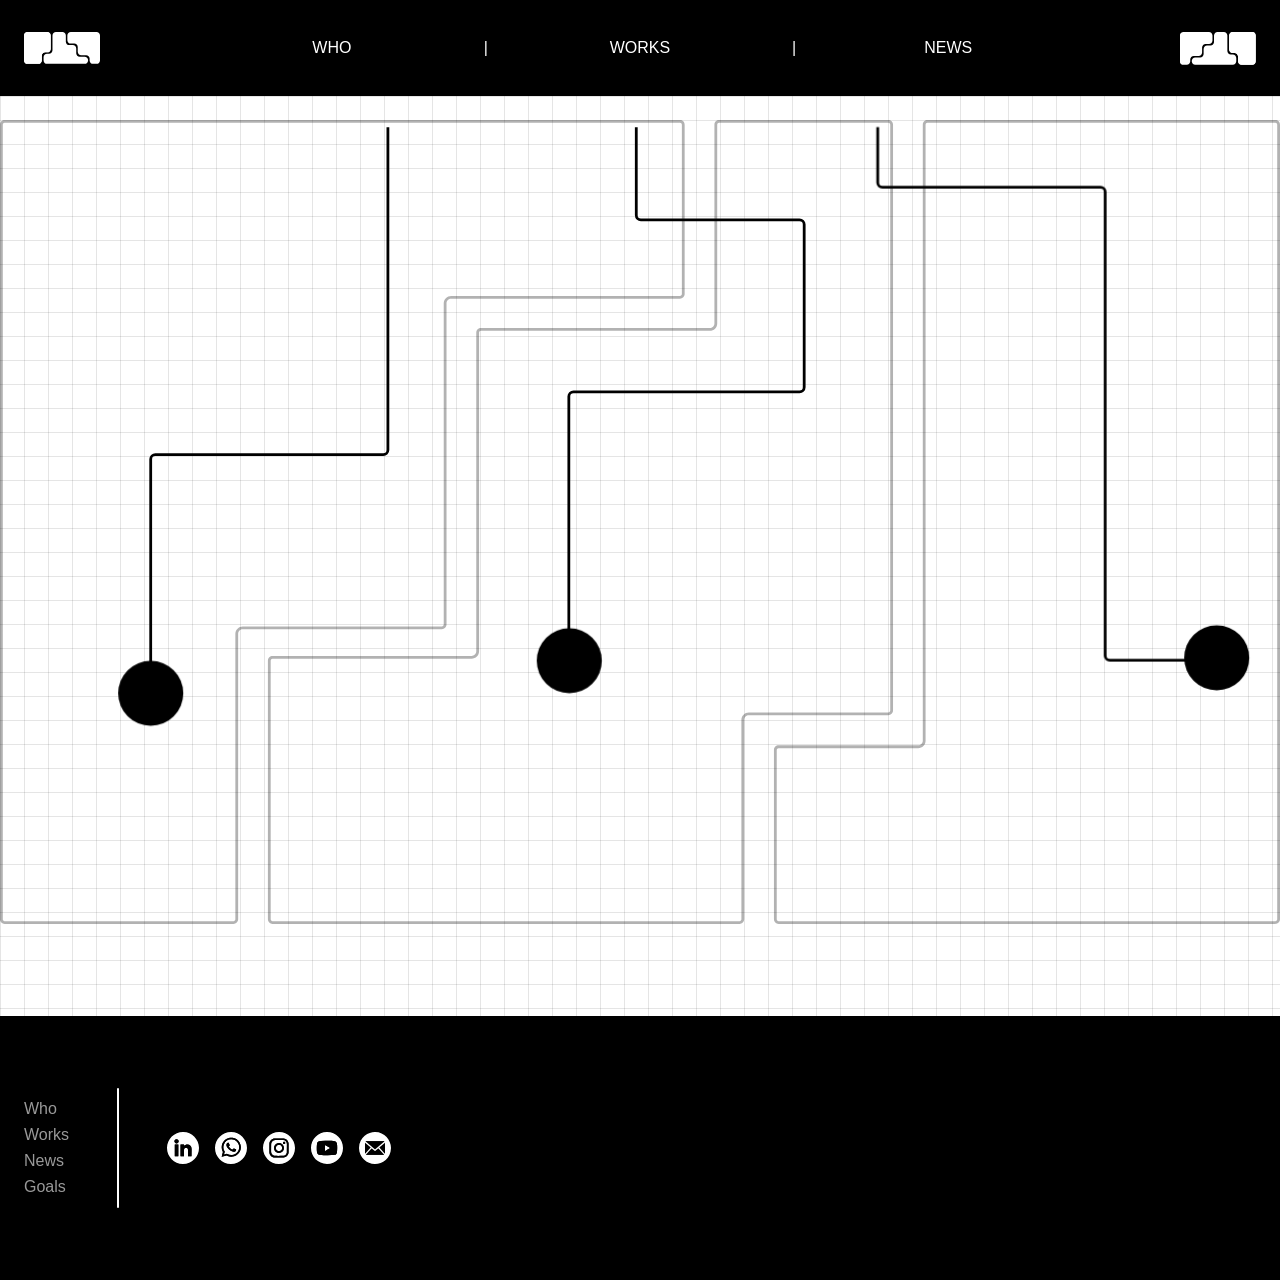
<file: index.html>
<!doctype html>
<html lang="en">
  <head>
    <meta charset="UTF-8" />
    <meta name="viewport" content="width=device-width, initial-scale=1.0" />
    <title>Manuel-Gullotta</title>
    <link
      rel="icon"
      type="image/png"
      sizes="32x32"
      href="assets/img/Favicon-M-32.png"
    />

    <link
      rel="apple-touch-icon"
      sizes="180x180"
      href="assets/img/Favicon-M-180.png"
    />
    <link rel="stylesheet" href="css/style.css" />
  </head>
  <body>
    <header class="site-header">
      <div class="logo logo-left">
        <a href="index.html" aria-label="Torna alla Home">
          <img class="logo-icon" src="assets/img/puzle_icon.svg" alt="" />
        </a>
      </div>

      <nav class="desktop-nav">
        <ul>
          <li><a href="who.html">WHO</a></li>
          <li class="separator" aria-hidden="true">|</li>
          <li><a href="works.html">WORKS</a></li>
          <li class="separator" aria-hidden="true">|</li>
          <li><a href="news.html">NEWS</a></li>
        </ul>
      </nav>
      <div class="mobile-hamburger" id="hamburger-btn" aria-label="Apri Menu">
        <span class="burger-line"></span>
        <span class="burger-line"></span>
        <span class="burger-line"></span>
      </div>

      <nav class="mobile-dropdown" id="mobile-menu">
        <div class="dropdown-separator"></div>
        <ul>
          <li><a href="who.html">Who</a></li>
          <li><a href="works.html">Works</a></li>
          <li><a href="news.html">News</a></li>
          <li><a href="goals.html">Goals</a></li>
        </ul>
      </nav>

      <div class="logo logo-right" aria-hidden="true">
        <img class="logo-icon" src="assets/img/puzle_icon.svg" alt="" />
      </div>
    </header>
    <main class="hero-puzzle">
      <div class="column-left">
        <img src="assets/img/block-left.svg" alt="" />
        <svg
          width="1376"
          height="896"
          viewBox="0 0 1376 896"
          fill="none"
          xmlns="http://www.w3.org/2000/svg"
        >
          <a href="who.html">
            <path
              d="M417 0V347C417 349.761 414.761 352 412 352H167C164.239 352 162 354.239 162 357V608.5"
              stroke="black"
              stroke-width="3"
            />
            <path
              stroke="transparent"
              stroke-width="30"
              d="M417 0V347C417 349.761 414.761 352 412 352H167C164.239 352 162 354.239 162 357V608.5"
            />
            <circle cx="162" cy="608.5" r="35" fill="black" />
          </a>
        </svg>
      </div>

      <div class="column-center">
        <img src="assets/img/block-center.svg" alt="" />
        <svg
          width="1376"
          height="896"
          viewBox="0 0 1376 896"
          fill="none"
          xmlns="http://www.w3.org/2000/svg"
        >
          <a href="works.html">
            <circle cx="612" cy="573.5" r="35" fill="black" />
            <path
              d="M684 0V94.5C684 97.2614 686.239 99.5 689 99.5H859.5C862.261 99.5 864.5 101.739 864.5 104.5V279.5C864.5 282.261 862.261 284.5 859.5 284.5H616.5C613.739 284.5 611.5 286.739 611.5 289.5V579"
              stroke="black"
              stroke-width="3"
            />
            <path
              d="M684 0V94.5C684 97.2614 686.239 99.5 689 99.5H859.5C862.261 99.5 864.5 101.739 864.5 104.5V279.5C864.5 282.261 862.261 284.5 859.5 284.5H616.5C613.739 284.5 611.5 286.739 611.5 289.5V579"
              stroke="trasparent"
              stroke-width="30"
            />
          </a>
        </svg>
      </div>

      <div class="column-right">
        <img src="assets/img/block-right.svg" alt="" />
        <svg
          width="1376"
          height="894"
          viewBox="0 0 1376 894"
          fill="none"
          xmlns="http://www.w3.org/2000/svg"
        >
          <a href="news.html">
            <circle cx="1308" cy="570.5" r="35" fill="black" />
            <path
              d="M943.5 0V59.5C943.5 62.2614 945.739 64.5 948.5 64.5H1183C1185.76 64.5 1188 66.7386 1188 69.5V568C1188 570.761 1190.24 573 1193 573H1308"
              stroke="black"
              stroke-width="3"
            />
            <path
              d="M943.5 0V59.5C943.5 62.2614 945.739 64.5 948.5 64.5H1183C1185.76 64.5 1188 66.7386 1188 69.5V568C1188 570.761 1190.24 573 1193 573H1308"
              stroke="trasparent"
              stroke-width="30"
            />
          </a>
        </svg>
      </div>
    </main>

    <footer class="site-footer">
      <div class="footer-container">
        <div class="footer-left">
          <nav class="footer-nav">
            <ul>
              <li><a href="who.html">Who</a></li>
              <li><a href="works.html">Works</a></li>
              <li><a href="news.html">News</a></li>
              <li><a href="goals.html">Goals</a></li>
            </ul>
          </nav>
        </div>

        <div class="footer-separator"></div>

        <div class="footer-right">
          <a
            href="https://www.linkedin.com/in/manuel-gullotta"
            target="_blank"
            aria-label="LinkedIn"
            ><img src="assets/img/linkedin.svg" alt="LinkedIn"
          /></a>
          <a
            href="https://wa.me/393387482218"
            target="_blank"
            aria-label="WhatsApp"
            ><img src="assets/img/whatsapp.svg" alt="WhatsApp"
          /></a>
          <a
            href="https://www.instagram.com/unmael_archive_g/"
            target="_blank"
            aria-label="Instagram"
            ><img src="assets/img/instagram.svg" alt="Instagram"
          /></a>
          <a
            href="https://youtube.com/@manuel_design?si=jnslc5ZOe_0jGnAt"
            target="_blank"
            aria-label="YouTube"
            ><img src="assets/img/youtube.svg" alt="YouTube"
          /></a>
          <a href="mailto:manuel.gullotta.mg@gmail.com" aria-label="Email"
            ><img src="assets/img/email.svg" alt="Email"
          /></a>
        </div>
      </div>
    </footer>
    <script>
      const hamburgerBtn = document.getElementById("hamburger-btn");
      const mobileMenu = document.getElementById("mobile-menu");

      hamburgerBtn.addEventListener("click", () => {
        hamburgerBtn.classList.toggle("is-active");
        mobileMenu.classList.toggle("is-open");
      });
    </script>
  </body>
</html>
</file>
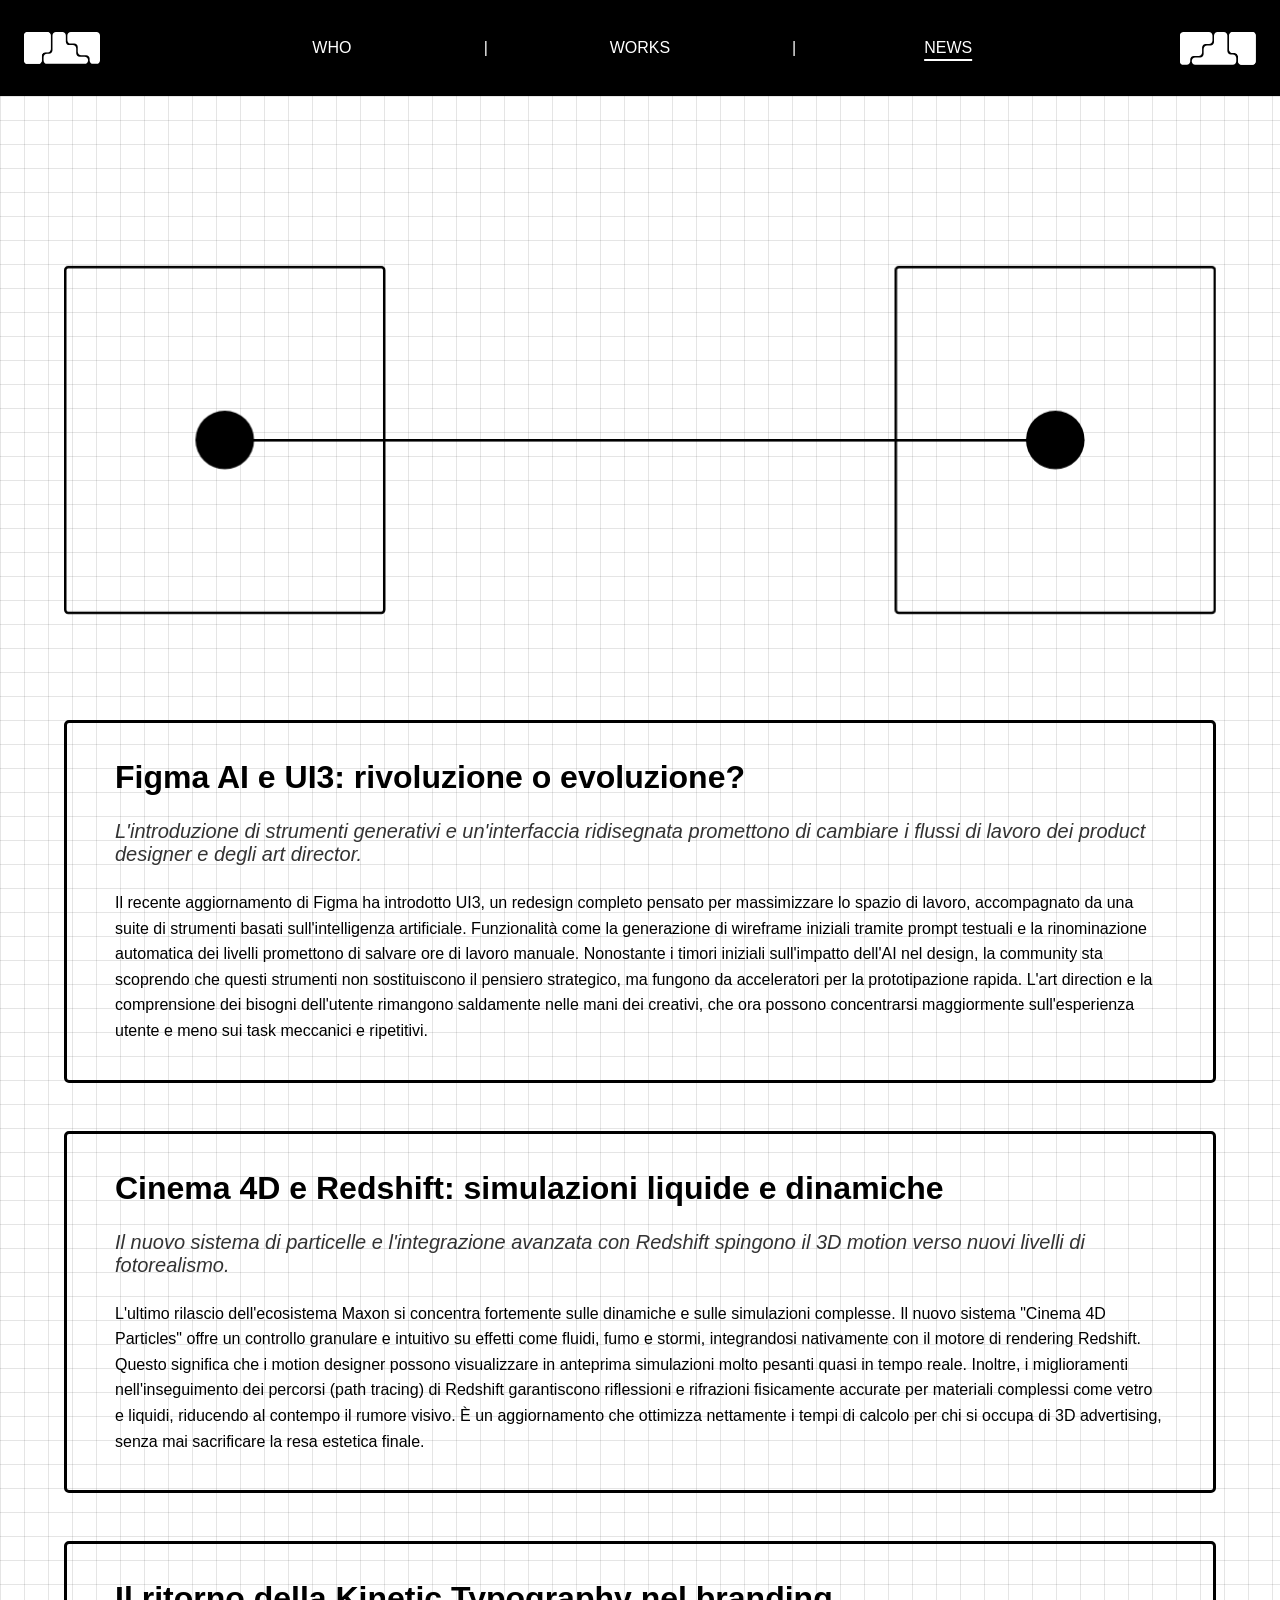
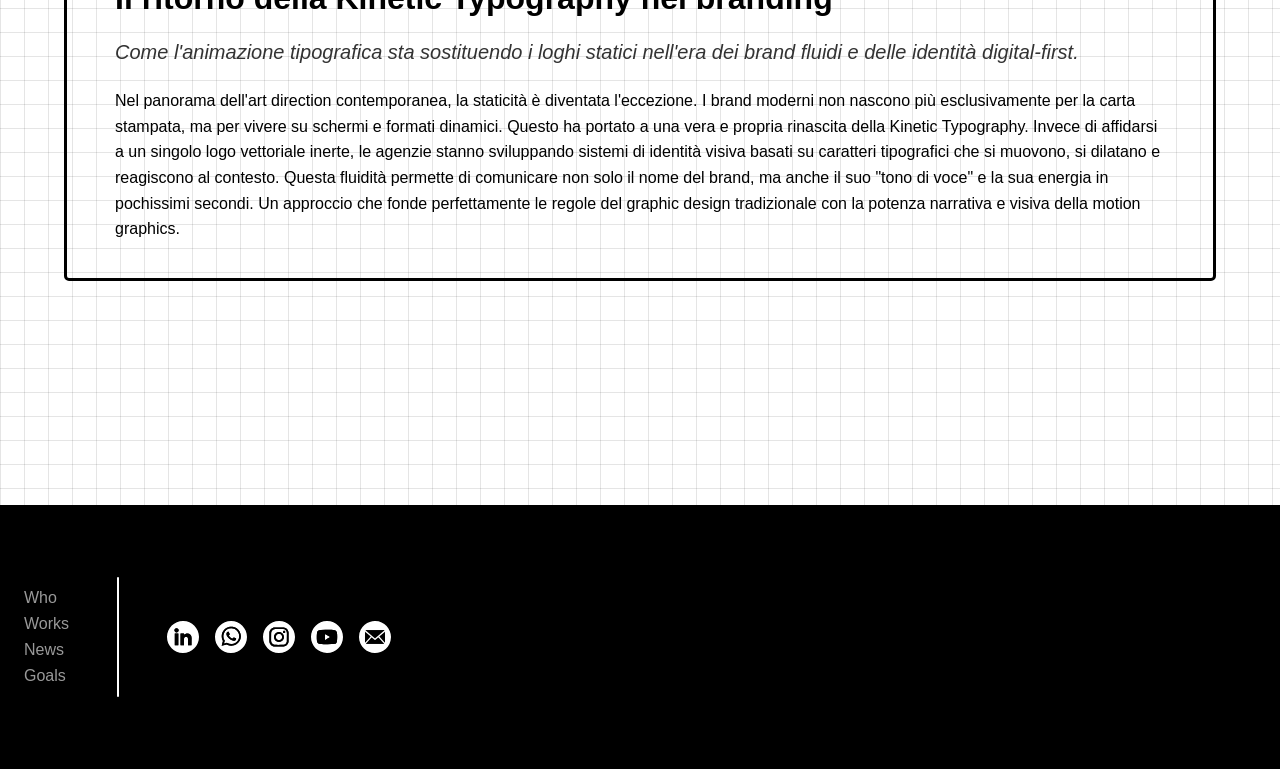
<file: news.html>
<!doctype html>
<html lang="en">
  <head>
    <meta charset="UTF-8" />
    <meta name="viewport" content="width=device-width, initial-scale=1.0" />
    <title>News - Manuel Gullotta</title>
    <link
      rel="icon"
      type="image/png"
      sizes="32x32"
      href="assets/img/Favicon-M-32.png"
    />

    <link
      rel="apple-touch-icon"
      sizes="180x180"
      href="assets/img/Favicon-M-180.png"
    />
    <link rel="stylesheet" href="css/style.css" />
  </head>
  <body>
    <header class="site-header">
      <div class="logo logo-left">
        <a href="index.html" aria-label="Torna alla Home">
          <img class="logo-icon" src="assets/img/puzle_icon.svg" alt="" />
        </a>
      </div>

      <nav class="desktop-nav">
        <ul>
          <li><a href="who.html">WHO</a></li>
          <li class="separator" aria-hidden="true">|</li>
          <li><a href="works.html">WORKS</a></li>
          <li class="separator" aria-hidden="true">|</li>
          <li><a href="news.html" class="active">NEWS</a></li>
        </ul>
      </nav>
      <div class="mobile-hamburger" id="hamburger-btn" aria-label="Apri Menu">
        <span class="burger-line"></span>
        <span class="burger-line"></span>
        <span class="burger-line"></span>
      </div>

      <nav class="mobile-dropdown" id="mobile-menu">
        <div class="dropdown-separator"></div>
        <ul>
          <li><a href="who.html">Who</a></li>
          <li><a href="works.html">Works</a></li>
          <li><a href="news.html">News</a></li>
          <li><a href="goals.html">Goals</a></li>
        </ul>
      </nav>

      <div class="logo logo-right" aria-hidden="true">
        <img class="logo-icon" src="assets/img/puzle_icon.svg" alt="" />
      </div>
    </header>

    <main class="page-news">
      <section class="news-hero">
        <svg
          class="news-hero-svg"
          width="1376"
          height="416"
          viewBox="0 0 1376 416"
          fill="none"
          xmlns="http://www.w3.org/2000/svg"
        >
          <rect
            class="news-box-left"
            x="1.5"
            y="1.5"
            width="381"
            height="413"
            rx="3.5"
            stroke="black"
            stroke-width="3"
          />

          <rect
            class="news-box-right"
            x="993.5"
            y="1.5"
            width="381"
            height="413"
            rx="3.5"
            stroke="black"
            stroke-width="3"
          />

          <path
            class="news-line-center"
            d="M195 208.5H1183"
            stroke="black"
            stroke-width="3"
          />

          <circle class="news-dot-svg" cx="192" cy="208" r="35" fill="black" />
          <circle class="news-dot-svg" cx="1184" cy="208" r="35" fill="black" />
        </svg>
      </section>

      <section class="news-feed">
        <article class="news-card">
          <h2>Figma AI e UI3: rivoluzione o evoluzione?</h2>
          <p class="subtitle">
            L'introduzione di strumenti generativi e un'interfaccia ridisegnata
            promettono di cambiare i flussi di lavoro dei product designer e
            degli art director.
          </p>
          <p class="content">
            Il recente aggiornamento di Figma ha introdotto UI3, un redesign
            completo pensato per massimizzare lo spazio di lavoro, accompagnato
            da una suite di strumenti basati sull'intelligenza artificiale.
            Funzionalità come la generazione di wireframe iniziali tramite
            prompt testuali e la rinominazione automatica dei livelli promettono
            di salvare ore di lavoro manuale. Nonostante i timori iniziali
            sull'impatto dell'AI nel design, la community sta scoprendo che
            questi strumenti non sostituiscono il pensiero strategico, ma
            fungono da acceleratori per la prototipazione rapida. L'art
            direction e la comprensione dei bisogni dell'utente rimangono
            saldamente nelle mani dei creativi, che ora possono concentrarsi
            maggiormente sull'esperienza utente e meno sui task meccanici e
            ripetitivi.
          </p>
        </article>

        <article class="news-card">
          <h2>Cinema 4D e Redshift: simulazioni liquide e dinamiche</h2>
          <p class="subtitle">
            Il nuovo sistema di particelle e l'integrazione avanzata con
            Redshift spingono il 3D motion verso nuovi livelli di fotorealismo.
          </p>
          <p class="content">
            L'ultimo rilascio dell'ecosistema Maxon si concentra fortemente
            sulle dinamiche e sulle simulazioni complesse. Il nuovo sistema
            "Cinema 4D Particles" offre un controllo granulare e intuitivo su
            effetti come fluidi, fumo e stormi, integrandosi nativamente con il
            motore di rendering Redshift. Questo significa che i motion designer
            possono visualizzare in anteprima simulazioni molto pesanti quasi in
            tempo reale. Inoltre, i miglioramenti nell'inseguimento dei percorsi
            (path tracing) di Redshift garantiscono riflessioni e rifrazioni
            fisicamente accurate per materiali complessi come vetro e liquidi,
            riducendo al contempo il rumore visivo. È un aggiornamento che
            ottimizza nettamente i tempi di calcolo per chi si occupa di 3D
            advertising, senza mai sacrificare la resa estetica finale.
          </p>
        </article>

        <article class="news-card">
          <h2>Il ritorno della Kinetic Typography nel branding</h2>
          <p class="subtitle">
            Come l'animazione tipografica sta sostituendo i loghi statici
            nell'era dei brand fluidi e delle identità digital-first.
          </p>
          <p class="content">
            Nel panorama dell'art direction contemporanea, la staticità è
            diventata l'eccezione. I brand moderni non nascono più
            esclusivamente per la carta stampata, ma per vivere su schermi e
            formati dinamici. Questo ha portato a una vera e propria rinascita
            della Kinetic Typography. Invece di affidarsi a un singolo logo
            vettoriale inerte, le agenzie stanno sviluppando sistemi di identità
            visiva basati su caratteri tipografici che si muovono, si dilatano e
            reagiscono al contesto. Questa fluidità permette di comunicare non
            solo il nome del brand, ma anche il suo "tono di voce" e la sua
            energia in pochissimi secondi. Un approccio che fonde perfettamente
            le regole del graphic design tradizionale con la potenza narrativa e
            visiva della motion graphics.
          </p>
        </article>
      </section>
    </main>

    <footer class="site-footer">
      <div class="footer-container">
        <div class="footer-left">
          <nav class="footer-nav">
            <ul>
              <li><a href="who.html">Who</a></li>
              <li><a href="works.html">Works</a></li>
              <li><a href="news.html">News</a></li>
              <li><a href="goals.html">Goals</a></li>
            </ul>
          </nav>
        </div>

        <div class="footer-separator"></div>

        <div class="footer-right">
          <a
            href="https://www.linkedin.com/in/manuel-gullotta"
            target="_blank"
            aria-label="LinkedIn"
            ><img src="assets/img/linkedin.svg" alt="LinkedIn"
          /></a>
          <a
            href="https://wa.me/393387482218"
            target="_blank"
            aria-label="WhatsApp"
            ><img src="assets/img/whatsapp.svg" alt="WhatsApp"
          /></a>
          <a
            href="https://www.instagram.com/unmael_archive_g/"
            target="_blank"
            aria-label="Instagram"
            ><img src="assets/img/instagram.svg" alt="Instagram"
          /></a>
          <a
            href="https://youtube.com/@manuel_design?si=jnslc5ZOe_0jGnAt"
            target="_blank"
            aria-label="YouTube"
            ><img src="assets/img/youtube.svg" alt="YouTube"
          /></a>
          <a href="mailto:manuel.gullotta.mg@gmail.com" aria-label="Email"
            ><img src="assets/img/email.svg" alt="Email"
          /></a>
        </div>
      </div>
    </footer>
  </body>
  <script>
    const hamburgerBtn = document.getElementById("hamburger-btn");
    const mobileMenu = document.getElementById("mobile-menu");

    hamburgerBtn.addEventListener("click", () => {
      hamburgerBtn.classList.toggle("is-active");
      mobileMenu.classList.toggle("is-open");
    });
  </script>
</html>
</file>
<file: css/style.css>
*,
*::before,
*::after {
  box-sizing: border-box;
  margin: 0;
  padding: 0;
}

ul,
ol {
  list-style: none;
}

a {
  text-decoration: none;
  color: inherit;
}

img {
  max-width: 100%;
  display: block;
}
:root {
  --bg-color: #ffffff;
  --grid-line-color: rgba(0, 0, 0, 0.1);
  --grid-size: 24px;
}

body {
  background-color: var(--bg-color);
  color: #000000;
  font-family: "Gill Sans", "Gill Sans MT", Calibri, "Trebuchet MS", sans-serif;
  min-height: 100vh;

  background-image:
    linear-gradient(var(--grid-line-color) 1px, transparent 1px),
    linear-gradient(90deg, var(--grid-line-color) 1px, transparent 1px);

  background-size: var(--grid-size) var(--grid-size);
}

.site-header {
  background-color: #000000;
  color: #ffffff;
  display: flex;
  align-items: center;
  padding: 0 24px;
  height: 96px;
  gap: 200px;
  justify-content: center;
  position: sticky;
  top: 0;
  z-index: 100;
}

.desktop-nav ul {
  display: flex;
  align-items: center;
  gap: 140px;
}

.desktop-nav .separator {
  color: rgba(255, 255, 255, 1);
}

.desktop-nav a {
  display: flex;
  align-items: center;
  justify-content: center;
  width: 64px;
  height: 64px;
  border: 1px solid transparent;
  border-radius: 50%;
  transition: border-color 0.3s ease;
}

.desktop-nav a:hover {
  border-color: #ffffff;
}

.desktop-nav .separator {
  color: rgba(255, 255, 255, 1);
  margin: 0 -20px;
}

.logo-right img {
  transform: scaleX(-1);
}

.desktop-nav a.active {
  text-decoration: underline;
  text-underline-offset: 6px;
  text-decoration-thickness: 2px;
  text-decoration-color: #ffffff;
}

.mobile-hamburger,
.mobile-dropdown {
  display: none;
}

.hero-puzzle {
  display: grid;

  padding: var(--grid-size) 0 var(--grid-size) 0;
  width: 100%;
}

.column-left,
.column-center,
.column-right {
  grid-area: 1 / 1;
}

.hero-puzzle img {
  grid-area: 1 / 1;
  width: 100%;
  display: block;
}

.hero-puzzle svg {
  grid-area: 1 / 1;
  width: 100%;
  display: block;
  margin-top: calc(-1 * var(--grid-size));
  position: relative;
  z-index: 2;
}

@keyframes slideInPuzzle {
  from {
    opacity: 0;
    transform: translateX(80px);
  }
  to {
    opacity: 1;
    transform: translateX(0);
  }
}

.column-left,
.column-center,
.column-right {
  opacity: 0;

  animation: slideInPuzzle 0.8s cubic-bezier(0.25, 1, 0.5, 1) forwards;
  grid-area: 1 / 1;

  display: grid;
}

.column-right {
  animation-delay: 1s;
}

.column-center {
  animation-delay: 0.6s;
}

.column-left {
  animation-delay: 0.2s;
}

.hero-puzzle svg path {
  stroke-dasharray: 4000;
  stroke-dashoffset: 4000;
  animation: drawLine 6s cubic-bezier(0.25, 1, 0.5, 1) forwards;
}

@keyframes drawLine {
  to {
    stroke-dashoffset: 0;
  }
}

.column-left svg path {
  animation-delay: 0.8s;
}
.column-center svg path {
  animation-delay: 1.2s;
}
.column-right svg path {
  animation-delay: 1.6s;
}

.hero-puzzle svg circle {
  opacity: 0;
  animation: popIn 0.6s ease-in-out forwards;
}

@keyframes popIn {
  0% {
    opacity: 0;
    transform: scale(0);
  }
  100% {
    opacity: 1;
    transform: scale(1);
  }
}

.column-left svg circle {
  animation-delay: 1s;
}
.column-center svg circle {
  animation-delay: 1.4s;
}
.column-right svg circle {
  animation-delay: 1.8s;
}

.hero-puzzle svg circle {
  transform-origin: center;
  transform-box: fill-box;
}

.column-left,
.column-center,
.column-right,
.hero-puzzle svg {
  pointer-events: none;
}

.hero-puzzle svg a {
  pointer-events: auto;
  cursor: pointer;
}

.hero-puzzle svg a path,
.hero-puzzle svg a circle {
  pointer-events: all;
}

.hero-puzzle svg a:hover path[stroke="black"] {
  stroke-width: 6px;
  transition: stroke-width 0.2s ease;
}

.hero-puzzle svg a:hover circle {
  transform: scale(1.2);
  transition: transform 0.2s ease;
}

.news-hero {
  width: 100%;
  display: flex;
  justify-content: center;
  padding-top: calc(var(--grid-size) * 3);
  padding-bottom: calc(var(--grid-size) * 3);
}

.news-hero-svg {
  width: 100%;
  max-width: 1376px;
  display: block;
}

.news-box-left {
  transform-origin: center;
  transform-box: fill-box;
  opacity: 0;
  animation: spinOutLeft 1.5s cubic-bezier(0.25, 1, 0.5, 1) forwards;
}

@keyframes spinOutLeft {
  0% {
    opacity: 0;

    transform: translateX(496px) scale(0.2) rotate(-180deg);
  }
  100% {
    opacity: 1;

    transform: translateX(0) scale(1) rotate(0deg);
  }
}

.news-box-right {
  transform-origin: center;
  transform-box: fill-box;
  opacity: 0;
  animation: spinOutRight 1.5s cubic-bezier(0.25, 1, 0.5, 1) forwards;
}

@keyframes spinOutRight {
  0% {
    opacity: 0;

    transform: translateX(-496px) scale(0.2) rotate(180deg);
  }
  100% {
    opacity: 1;

    transform: translateX(0) scale(1) rotate(0deg);
  }
}

.news-line-center {
  transform-origin: center;
  transform-box: fill-box;
  transform: scaleX(0);
  animation: growLineCenter 1s cubic-bezier(0.25, 1, 0.5, 1) forwards;
  animation-delay: 0.5s;
}

@keyframes growLineCenter {
  to {
    transform: scaleX(1);
  }
}

.news-dot-svg {
  opacity: 0;
  transform-origin: center;
  transform-box: fill-box;
  animation: popIn 0.5s ease-out forwards;
  animation-delay: 1.5s;
}

.news-feed {
  display: flex;
  flex-direction: column;
  align-items: center;
  gap: calc(var(--grid-size) * 2);
  padding-bottom: calc(var(--grid-size) * 4);
}

.news-card {
  width: 100%;
  max-width: 1376px;
  border: 3px solid #000;
  padding: calc(var(--grid-size) * 1.5) calc(var(--grid-size) * 2);
  background-color: transparent;
  border-radius: 5px;
}

.news-card h2 {
  font-size: 32px;
  margin-bottom: var(--grid-size);
}

.news-card .subtitle {
  font-style: italic;
  font-size: 20px;
  color: #333;
  margin-bottom: var(--grid-size);
}

.news-card .content {
  font-size: 16px;
  line-height: 1.6;
}

.site-footer {
  background-color: #000000;
  color: #ffffff;
  width: 100%;

  padding: calc(var(--grid-size) * 3) 24px;
  display: flex;
  justify-content: center;
}

.footer-container {
  display: flex;
  align-items: center;
  width: 100%;
  max-width: 1376px;
  justify-content: flex-start;

  gap: 48px;
}

.footer-left {
  display: flex;
}

.footer-name {
  font-size: 16px;
  opacity: 0.8;
}

.footer-nav ul {
  display: flex;
  flex-direction: column;
  gap: 8px;
}

.footer-nav a {
  font-size: 16px;
  opacity: 0.6;
  transition: opacity 0.3s ease;
}

.footer-nav a:hover {
  opacity: 1;
}

.footer-separator {
  width: 2px;
  height: 120px;
  background-color: #ffffff;
  border-radius: 5px;
}

.footer-right {
  display: flex;
  gap: 16px;
}

.footer-right a img {
  width: 32px;
  height: 32px;
  transition: transform 0.2s ease;
}

.footer-right a:hover img {
  transform: translateY(-5px);
}

.mobile-goals-btn {
  display: none;
}

.mobile-radar-btn {
  display: none;
}

.who-hero-section {
  width: 100%;
  display: flex;
  justify-content: center;
  padding-top: calc(var(--grid-size) * 3);
}

.who-hero-box {
  width: 100%;
  max-width: 1376px;
  border: 3px solid #000;
  display: flex;
  background-color: transparent;
  border-radius: 5px;

  opacity: 0;

  animation: slideInRight 2s cubic-bezier(0.25, 1, 0.5, 1) forwards;
}

@keyframes slideInRight {
  from {
    opacity: 0;

    transform: translateX(-80px);
  }
  to {
    opacity: 1;

    transform: translateX(0);
  }
}

.who-profile {
  width: 320px;
  display: flex;
  flex-direction: column;
  border-right: 3px solid #000;
}

.black-label {
  background-color: #000;
  color: #fff;
  padding: 12px 24px;
  font-size: 18px;
  white-space: nowrap;
}

.profile-img {
  width: 100%;
  height: 100%;
  object-fit: cover;
  display: block;
  color: black;
}

.who-graphic {
  flex-grow: 1;
  display: flex;
  align-items: center;
  justify-content: flex-start;
}

.who-graphic svg {
  width: 100%;
  height: auto;
  max-width: 926px;
}

.who-svg-path {
  stroke-dasharray: 1500;
  stroke-dashoffset: 1500;
  animation: drawWhoLine 2.5s cubic-bezier(0.25, 1, 0.5, 1) forwards;
  animation-delay: 1.5s;
}

@keyframes drawWhoLine {
  to {
    stroke-dashoffset: 0;
  }
}

.who-svg-dot {
  opacity: 0;
  transform-origin: center;
  transform-box: fill-box;
  animation: popIn 0.5s ease-out forwards;
  animation-delay: 1.5s;
}

.who-bio-section {
  width: 100%;
  display: flex;
  justify-content: center;
  padding-top: calc(var(--grid-size) * 2);
}

.who-bio-box {
  width: 100%;
  max-width: 1376px;
  border: 3px solid #000;
  padding: calc(var(--grid-size) * 2) calc(var(--grid-size) * 3);
  background-color: transparent;
  border-radius: 5px;
}

.who-bio-box p {
  font-size: 20px;
  line-height: 1.6;
  color: #333;
  margin-bottom: var(--grid-size);
}

.who-bio-box p:last-child {
  margin-bottom: 0;
}
.who-programs-section {
  width: 100%;
  display: flex;
  flex-direction: column;
  align-items: center;
}

.programs-lines {
  width: 100%;
  max-width: 1376px;
  height: 300px;
  display: flex;

  gap: var(--grid-size);

  padding-left: calc(var(--grid-size) * 1.5);
}

.line-v {
  width: 3px;
  height: 100%;
  background-color: #000;
}
.programs-container {
  width: 100%;
  max-width: 1376px;
  display: flex;
  flex-direction: column;
  align-items: flex-start;
}

.programs-label {
  margin-bottom: -3px;
  z-index: 2;
}

.programs-box {
  border: 3px solid #000;
  padding: calc(var(--grid-size) * 1.5) calc(var(--grid-size) * 2);
  display: flex;
  gap: calc(var(--grid-size) * 1.5);
  background-color: transparent;
}

.software-icon {
  width: 64px;
  height: 64px;
  transition: transform 0.3s ease;
}

.software-icon:hover {
  transform: scale(1.15);
}

.who-goals-section {
  width: 100%;
  display: flex;
  justify-content: center;
  padding-top: calc(var(--grid-size) * 4);
  padding-bottom: calc(var(--grid-size) * 4);
  border-radius: 5px;
}

.goals-box-placeholder {
  width: 100%;
  max-width: 1376px;
  height: 240px;
  border: 3px solid #000;
  display: block;
  background-color: transparent;
  transition: background-color 0.2s ease;
  cursor: pointer;
  border-radius: 5px;
}
.goals-box-placeholder:hover {
  background-color: #f8f8f8;
}

.works-hero {
  padding: 2rem 4rem;
  margin-bottom: 2rem;
}

.works-hero-box {
  width: 100%;
  max-height: 400px;
  border: 2px solid #000;
  display: flex;
  justify-content: center;
  align-items: center;
  padding: 3rem;
}

.works-hero-svg {
  width: 100%;
  height: 100%;
  max-height: 372px;
}

.zigzag-line {
  stroke-dasharray: 6000;
  stroke-dashoffset: 6000;
  animation: drawZigZag 2.5s ease-in-out forwards;
}
.zigzag-dot {
  opacity: 0;
  transform-origin: center;
  transform-box: fill-box;
  animation: popDot 0.4s cubic-bezier(0.175, 0.885, 0.32, 1.275) forwards;
}
.dot-1 {
  animation-delay: 0.3s;
}
.dot-2 {
  animation-delay: 0.6s;
}
.dot-3 {
  animation-delay: 1.1s;
}

@keyframes drawZigZag {
  to {
    stroke-dashoffset: 0;
  }
}

@keyframes popDot {
  0% {
    opacity: 0;
    transform: scale(0);
  }
  100% {
    opacity: 1;
    transform: scale(1);
  }
}
.works-gallery {
  display: grid;
  grid-template-columns: repeat(2, 1fr);
  gap: 4rem 3rem;
  padding: 0 4rem 4rem 4rem;
}

.work-item {
  display: flex;
  flex-direction: column;
  gap: 0.8rem;
}

.work-title {
  font-size: 0.85rem;
  color: #666;
  font-weight: normal;
  margin: 0;
}

.work-media {
  width: 100%;
  aspect-ratio: 4 / 3;
  overflow: hidden;
  border-radius: 5px;
}

.placeholder-box {
  width: 100%;
  height: 100%;
}

.work-link {
  display: block;
  text-decoration: none;
}

.hover-zoom {
  width: 100%;
  height: 100%;
  filter: blur(5px);
  transform: scale(1);
  transition:
    filter 0.4s ease,
    transform 0.4s ease;
}

.work-link:hover .hover-zoom {
  filter: none;
}

.work-img {
  width: 100%;
  height: 100%;
  object-fit: cover;
  display: block;
}
main {
  padding: 4rem 4rem 8rem 4rem;
}

.project-title {
  font-size: 1.5rem;
  font-weight: normal;
  margin-bottom: 2rem;
  color: #333;
}

.project-hero-media {
  margin-bottom: 4rem;
}

.media-main {
  width: 100%;
  aspect-ratio: 16 / 9;
  border-radius: 5px;
}

.project-info {
  display: flex;
  flex-direction: column;
  gap: 2rem;
  margin-bottom: 4rem;
}

.project-info h2 {
  font-size: 1.5rem;
  font-weight: normal;
  margin-bottom: 0.5rem;
  color: #333;
}

.project-info p,
.project-info ul {
  font-size: 1rem;
  line-height: 1.6;
  margin: 0;
}

.project-info ul {
  padding-left: 1.2rem;
  margin-top: 0.5rem;
}

.project-info li {
  margin-bottom: 0.5rem;
}

.project-style-frames h2 {
  font-size: 1.5rem;
  font-weight: normal;
  margin-bottom: 0.5rem;
  color: #333;
}

.frames-grid {
  display: grid;
  grid-template-columns: repeat(2, 1fr);
  gap: 2rem;
  margin-top: 1.5rem;
}

.frame-item {
  display: flex;
  flex-direction: column;
}

.frame-number {
  font-size: 0.8rem;
  color: #999;
  margin-bottom: 0.5rem;
}

.frame-img {
  width: 100%;
  aspect-ratio: 16 / 9;
  border-radius: 5px;
  object-fit: cover;
}

.goals-page {
  padding: 4rem 4rem 8rem 4rem;
  display: flex;
  flex-direction: column;
  align-items: center;
}

.goals-hero {
  width: 100%;
  max-width: 1200px;
  aspect-ratio: 16 / 9;
  border: 2px solid #000;
  border-radius: 5px;
  margin-bottom: 4rem;
  background-color: transparent;
  display: flex;
  align-items: center;
  justify-content: center;
}

.lottie-container {
  width: 100%;
  height: 100%;
}

.goals-text-blocks {
  display: flex;
  flex-direction: column;
  align-items: center;
  width: 100%;
  max-width: 1100px;
  margin-bottom: 5rem;
}

.goal-box {
  border: 2px solid #000;
  border-radius: 5px;
  padding: 2.5rem;
  width: 100%;
  text-align: center;
}

.goal-box p {
  font-size: 1.05rem;
  line-height: 1.6;
  margin: 0;
  color: #333;
}

.box-connector {
  width: 2px;
  height: 50px;
  background-color: #000;
}

.goals-chart-section {
  display: flex;
  flex-direction: column;
  align-items: center;
  width: 100%;
  margin-bottom: 3rem;
}

.chart-title {
  font-size: 2rem;
  font-weight: normal;
  margin-bottom: 3rem;
  text-align: center;
  width: 100%;
  max-width: 800px;
  align-items: center;
}

.radar-container {
  position: relative;
  width: 100%;
  max-width: 500px;
  aspect-ratio: 1 / 1;
  margin-bottom: 4rem;
}

.radar-spoke {
  stroke: #999;
  stroke-width: 1;
}

.radar-outer {
  fill: none;
  stroke: #000;
  stroke-width: 1.5;
}

.radar-svg {
  position: absolute;
  top: 0;
  left: 0;
  width: 100%;
  height: 100%;
  z-index: 2;
  pointer-events: none;
}

.skill-morph-div {
  position: absolute;
  top: 0;
  left: 0;
  width: 100%;
  height: 100%;
  background-color: #d3d3d3;
  opacity: 0.8;
  z-index: 1;

  -webkit-clip-path: polygon(
    50% 30%,
    65.6% 37.4%,
    69.4% 54.4%,
    58.6% 68%,
    41.4% 68%,
    30.6% 54.4%,
    34.4% 37.4%
  );
  clip-path: polygon(
    50% 30%,
    65.6% 37.4%,
    69.4% 54.4%,
    58.6% 68%,
    41.4% 68%,
    30.6% 54.4%,
    34.4% 37.4%
  );

  transition: all 0.6s cubic-bezier(0.25, 1, 0.5, 1);
}

.radar-container:hover .skill-morph-div,
.radar-container.is-active .skill-morph-div {
  background-color: #a0a0a0;

  -webkit-clip-path: polygon(
    /* 1. Figma (In alto al centro)        | MAX: 50% 10% */ 50% 14%,
    /* 2. Premiere (In alto a destra)      | MAX: 81% 25% */ 71% 35%,
    /* 3. InDesign (A destra)              | MAX: 89% 59% */ 75% 54%,
    /* 4. Photoshop (In basso a destra)    | MAX: 67% 86% */ 63% 77%,
    /* 5. After Effects (In basso a sx)    | MAX: 33% 86% */ 33.4% 84%,
    /* 6. Cinema 4D (A sinistra)           | MAX: 11% 59% */ 22.6% 56.2%,
    /* 7. Illustrator (In alto a sinistra) | MAX: 19% 25% */ 23.4% 28.6%
  );

  clip-path: polygon(
    /* 1. Figma (In alto al centro)        | MAX: 50% 10% */ 50% 14%,
    /* 2. Premiere (In alto a destra)      | MAX: 81% 25% */ 71% 35%,
    /* 3. InDesign (A destra)              | MAX: 89% 59% */ 75% 54%,
    /* 4. Photoshop (In basso a destra)    | MAX: 67% 86% */ 63% 77%,
    /* 5. After Effects (In basso a sx)    | MAX: 33% 86% */ 33.4% 84%,
    /* 6. Cinema 4D (A sinistra)           | MAX: 11% 59% */ 22.6% 56.2%,
    /* 7. Illustrator (In alto a sinistra) | MAX: 19% 25% */ 23.4% 28.6%
  );
}

.radar-icon {
  position: absolute;
  width: 50px;
  height: 50px;
  border-radius: 50%;
  transform: translate(-50%, -50%);
  z-index: 10;
  background-color: #000;
}

.icon-figma {
  top: 10%;
  left: 50%;
}
.icon-pr {
  top: 24.8%;
  left: 81.2%;
}
.icon-id {
  top: 59%;
  left: 89%;
}
.icon-ps {
  top: 86%;
  left: 67.4%;
}
.icon-ae {
  top: 86%;
  left: 32.6%;
}
.icon-c4d {
  top: 59%;
  left: 11%;
}
.icon-ai {
  top: 24.8%;
  left: 18.8%;
}

.bottom-timeline {
  display: flex;
  align-items: center;
  justify-content: space-between;
  width: 100%;
  max-width: 800px;
}

.timeline-dot {
  width: 15px;
  height: 15px;
  background-color: #000;
  border-radius: 50%;
}

.timeline-line {
  flex-grow: 1;
  height: 2px;
  background-color: #000;
}

.slider-container {
  width: 100%;
  aspect-ratio: 16 / 9;
  position: relative;
  overflow: hidden;
  border-radius: 5px;
  border: 2px solid #000;
  border-radius: 5px;
}

.slide {
  position: absolute;
  top: 0;
  left: 0;
  width: 100%;
  height: 100%;
  object-fit: cover;
  opacity: 0;
  transition: opacity 1s ease-in-out;
}

.slide.active {
  opacity: 1;
}

.next-project-container {
  width: 100%;
  max-width: 1200px;
  margin: 0 auto;
  text-align: right;
  padding-top: 2rem;
  padding-bottom: 2rem;
}

.next-project-link {
  font-size: 1.5rem;
  font-weight: normal;
  color: #000;
  display: inline-block;
  transition:
    opacity 0.3s ease,
    transform 0.3s ease;
}

.next-project-link:hover {
  opacity: 0.5;
  transform: translateX(15px);
}

@media (max-width: 768px) {
  .desktop-nav,
  .logo-right {
    display: none;
  }

  .site-header {
    justify-content: space-between;
    gap: 0;
  }

  .mobile-hamburger {
    display: flex;
    align-items: center;
    cursor: pointer;
    flex-direction: column;
    justify-content: center;
    gap: 8px;
    width: 40px;
    height: 40px;
    z-index: 1000;
  }

  .burger-line {
    width: 32px;
    height: 2px;
    background-color: white;
    transition: all 0.3s ease;
  }

  .mobile-hamburger.is-active .burger-line:nth-child(1) {
    transform: translateY(10px) rotate(45deg);
  }
  .mobile-hamburger.is-active .burger-line:nth-child(2) {
    opacity: 0;
  }
  .mobile-hamburger.is-active .burger-line:nth-child(3) {
    transform: translateY(-10px) rotate(-45deg);
  }

  .mobile-dropdown {
    display: flex;
    flex-direction: column;
    position: absolute;
    top: 96px;
    right: 0;
    background-color: #000;
    width: 250px;
    padding: 0 32px 32px 32px;
    opacity: 0;
    visibility: hidden;
    transform: translateY(-20px);
    transition: all 0.3s ease;
  }

  .mobile-dropdown.is-open {
    opacity: 1;
    visibility: visible;
    transform: translateY(0);
  }

  .dropdown-separator {
    width: 100%;
    height: 2px;
    background-color: white;
    margin-bottom: 24px;
  }

  .mobile-dropdown ul {
    display: flex;
    flex-direction: column;
    gap: 16px;
    align-items: flex-end;
  }

  .mobile-dropdown a {
    font-size: 24px;
    font-weight: normal;
  }

  .hero-puzzle {
    display: block;
    position: relative;
    width: 100%;
    height: 153.5vw;
    padding: 0;
    overflow: hidden;
    margin-top: 2rem;
  }

  .column-left,
  .column-center,
  .column-right {
    position: absolute;
    top: 50%;
    left: 50%;
    width: 153.5vw;
    height: 100vw;
    animation: slideInMobile 0.8s cubic-bezier(0.25, 1, 0.5, 1) forwards;
  }

  .column-right {
    animation-delay: 1s;
  }
  .column-center {
    animation-delay: 0.6s;
  }
  .column-left {
    animation-delay: 0.2s;
  }

  @keyframes slideInMobile {
    from {
      opacity: 0;
      transform: translate(-50%, -50%) rotate(90deg) translateY(-50px);
    }
    to {
      opacity: 1;
      transform: translate(-50%, -50%) rotate(90deg) translateY(0);
    }
  }

  .hero-puzzle img {
    width: 100%;
    height: 100%;
    object-fit: contain;
    display: block;
  }

  .hero-puzzle svg {
    position: absolute;
    top: 0;
    left: 0;
    width: 100%;
    height: 100%;
    margin-top: 0;
  }

  .hero-puzzle svg a path,
  .hero-puzzle svg a circle {
    pointer-events: none;
  }

  .hero-puzzle svg a {
    cursor: default;
  }

  main {
    width: 100%;
    max-width: 100%;
    padding-left: 16px;
    padding-right: 16px;
    box-sizing: border-box;
    overflow-x: hidden;
  }

  .who-hero-section,
  .who-bio-section,
  .who-programs-section {
    padding-left: 4px;
    padding-right: 4px;
  }

  .who-hero-box,
  .who-bio-box,
  .programs-container,
  .who-goals-section {
    width: 100%;
    max-width: 100%;
    margin-left: 0;
    margin-right: 0;
  }

  .who-goals-section {
    padding-left: 8px;
    padding-right: 8px;
    display: flex;
    flex-direction: column;
    align-items: center;
    justify-content: center;
    gap: 24px;
  }

  .who-hero-box {
    flex-direction: column;
  }

  .who-profile {
    width: 100%;
    padding: 0;
    border-right: none;
    border-bottom: 3px solid #000;
  }

  .who-graphic {
    position: relative;
    width: 100%;
    height: 280px;
    padding: 0;
    overflow: hidden;
  }

  .who-graphic svg {
    position: absolute;
    top: 0;
    left: 50%;
    transform: translateX(-50%) rotate(90deg) scale(1.3);
    margin-top: -60px;
    width: 320px;
    height: auto;
  }

  .who-bio-box {
    padding: 24px 12px;
    width: 100%;
  }

  .who-bio-box p {
    font-size: 16px;
    line-height: 1.5;
  }

  .programs-box {
    padding: 24px 12px;
    flex-wrap: wrap;
    justify-content: center;
    width: 100%;
  }

  .programs-lines {
    height: 100px;
    padding-left: 24px;
  }

  .goals-box-placeholder {
    height: 180px;
    animation: none;
    width: 100%;
  }

  .mobile-goals-btn {
    display: flex;
    justify-content: center;
    align-items: center;
    background-color: #000;
    color: #fff;
    padding: 16px 32px;
    font-size: 18px;
    border-radius: 5px;
    text-decoration: none;
    width: 100%;
    max-width: 300px;
    margin: 0 auto;
  }

  .footer-container {
    flex-direction: column;
    justify-content: center;
    align-items: center;
    gap: 32px;
  }

  .footer-nav ul {
    align-items: center;
    gap: 16px;
  }

  .footer-nav a {
    font-size: 24px;
  }

  .footer-separator {
    width: 160px;
    height: 2px;
  }

  .footer-right {
    justify-content: center;
    gap: 24px;
  }

  .footer-right a img {
    width: 40px;
    height: 40px;
  }

  main.goals-page {
    padding-left: 16px;
    padding-right: 16px;
    width: 100%;
    box-sizing: border-box;
  }

  .goals-text-blocks {
    display: flex;
    flex-direction: column;
    width: 100%;
  }

  .goals-text-blocks .goal-box {
    width: 100%;
    max-width: 100%;
    padding: 24px 12px;
    margin: 0;
    box-sizing: border-box;
  }

  .radar-container {
    pointer-events: none;
    width: 300px;
    height: 300px;
    margin-top: 16px;
  }

  .mobile-radar-btn {
    display: flex;
    justify-content: center;
    align-items: center;
    background-color: #000;
    color: #fff;
    padding: 16px 32px;
    font-size: 18px;
    border-radius: 5px;
    border: none;
    cursor: pointer;
    width: 100%;
    max-width: 300px;
    margin: 16px auto 32px auto;
    font-family: inherit;
    pointer-events: auto;
  }

  .works-hero,
  .works-gallery {
    width: 100%;
    max-width: 100%;
    margin: 0;
    padding: 0;
    box-sizing: border-box;
  }

  .works-gallery {
    display: flex;
    flex-direction: column;
    gap: 3rem;
    margin-top: 2rem;
  }

  .works-hero-box {
    width: 100%;
    height: auto;
    padding: 24px 8px;
    box-sizing: border-box;
    display: flex;
    justify-content: center;
    align-items: center;
  }

  .works-hero-svg {
    width: 100%;
    height: auto;
    display: block;
  }

  .hover-zoom {
    filter: none;
    transform: scale(1);
  }

  .work-link:active .hover-zoom {
    transform: scale(1);
  }

  main {
    padding: 16px;
    width: 100%;
    box-sizing: border-box;
    overflow-x: hidden;
  }
  .project-hero-media,
  .slider-container,
  .media-main {
    width: 100%;
    max-width: 100%;
    height: auto;
  }

  .slider-container {
    border: none;
    border-radius: 0;
  }

  .project-info {
    width: 100%;
    margin-top: 2rem;
    gap: 1.5rem;
  }

  .project-info h2 {
    font-size: 1.3rem;
  }

  .project-info p,
  .project-info ul {
    font-size: 16px;
    line-height: 1.5;
  }

  .frames-grid {
    display: flex;
    flex-direction: column;
    gap: 1.5rem;
    width: 100%;
  }

  .frame-item {
    width: 100%;
  }

  .frame-img {
    width: 100%;
    height: auto;
    border-radius: 0;
  }

  .frame-number {
    font-size: 14px;
    margin-bottom: 4px;
  }

  main.page-news {
    padding-left: 16px;
    padding-right: 16px;
    width: 100%;
    box-sizing: border-box;
    overflow-x: hidden;
  }

  .news-hero {
    padding-top: 32px;
    padding-bottom: 32px;
    width: 100%;
    display: flex;
    justify-content: center;
    align-items: center;
  }

  .news-hero-svg {
    width: 100%;
    height: auto;
    display: block;
  }

  .news-feed {
    gap: 32px;
    padding-bottom: 64px;
    width: 100%;
  }

  .news-card {
    width: 100%;
    max-width: 100%;
    padding: 24px 16px;
    box-sizing: border-box;
    margin: 0;
  }

  .news-card h2 {
    font-size: 24px;
  }

  .news-card .subtitle {
    font-size: 16px;
    margin-bottom: 16px;
  }

  .news-card .content {
    font-size: 16px;
    line-height: 1.5;
  }
}
</file>
